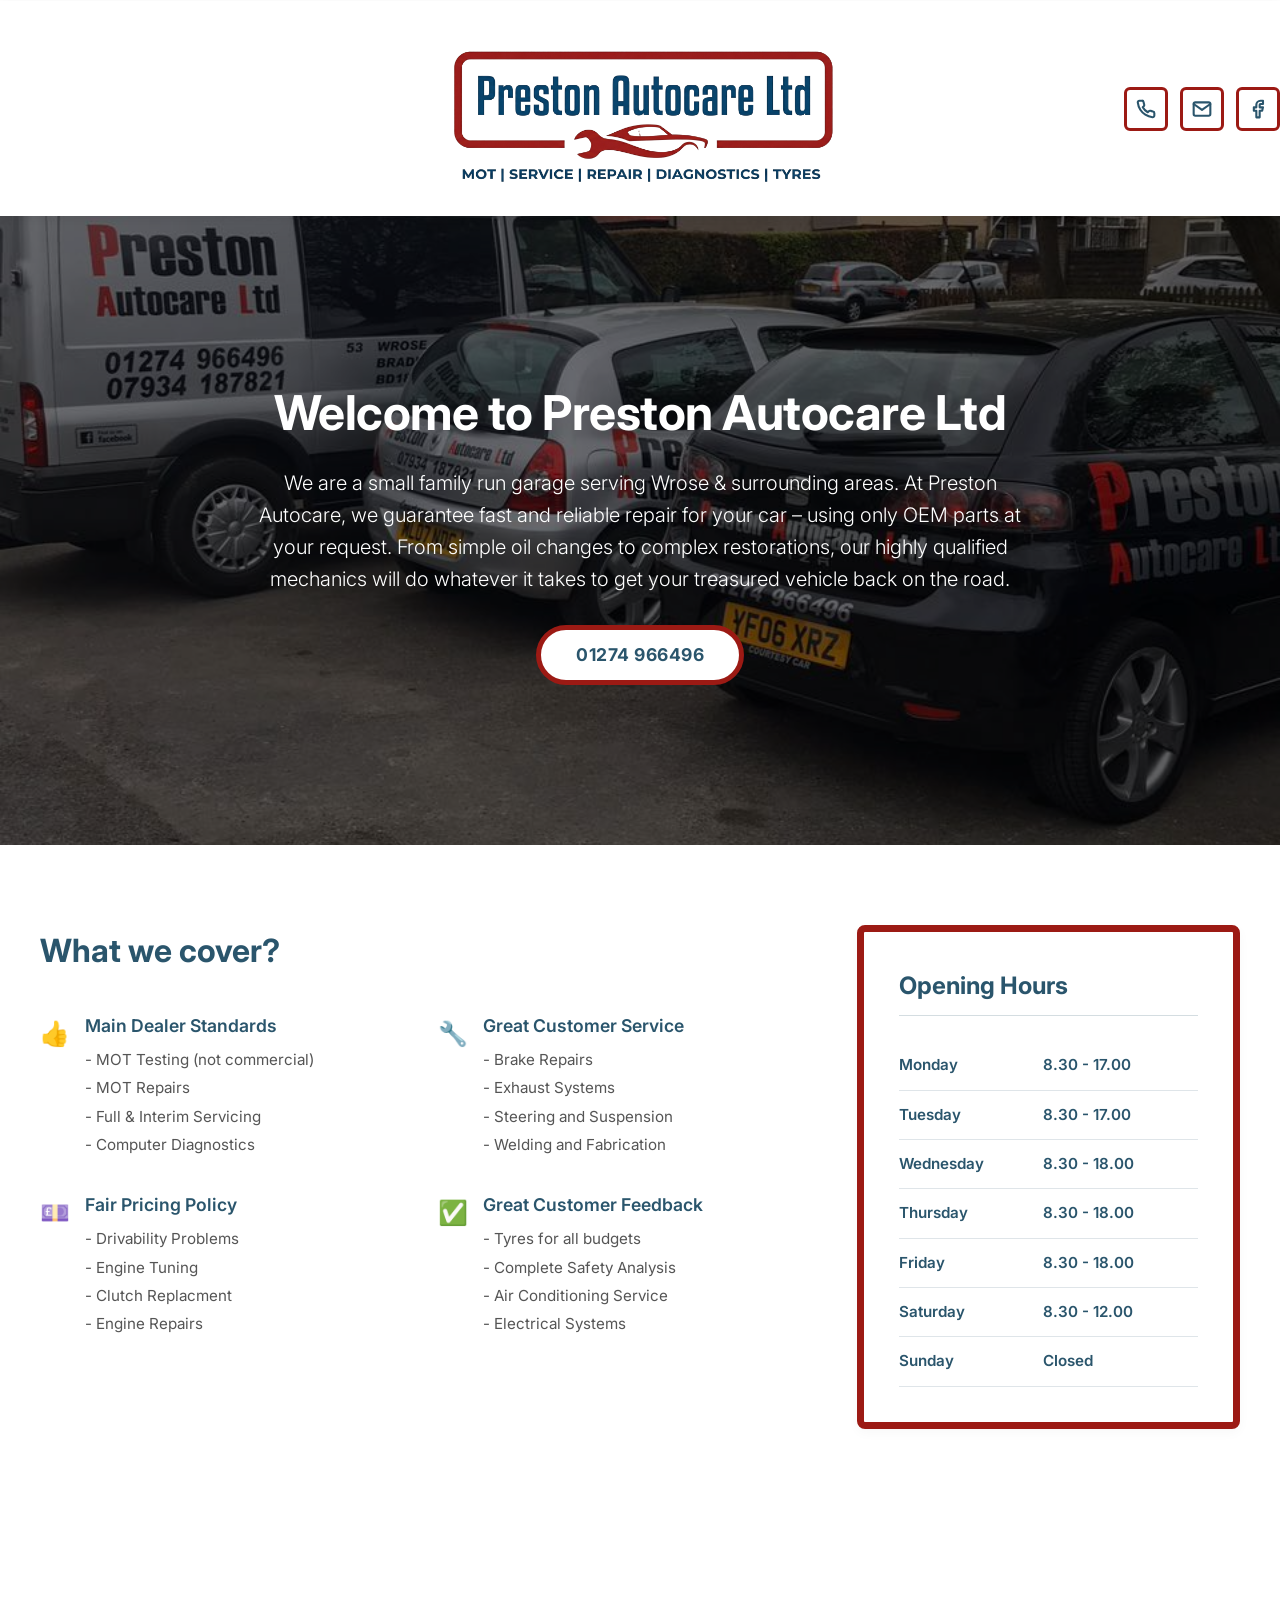
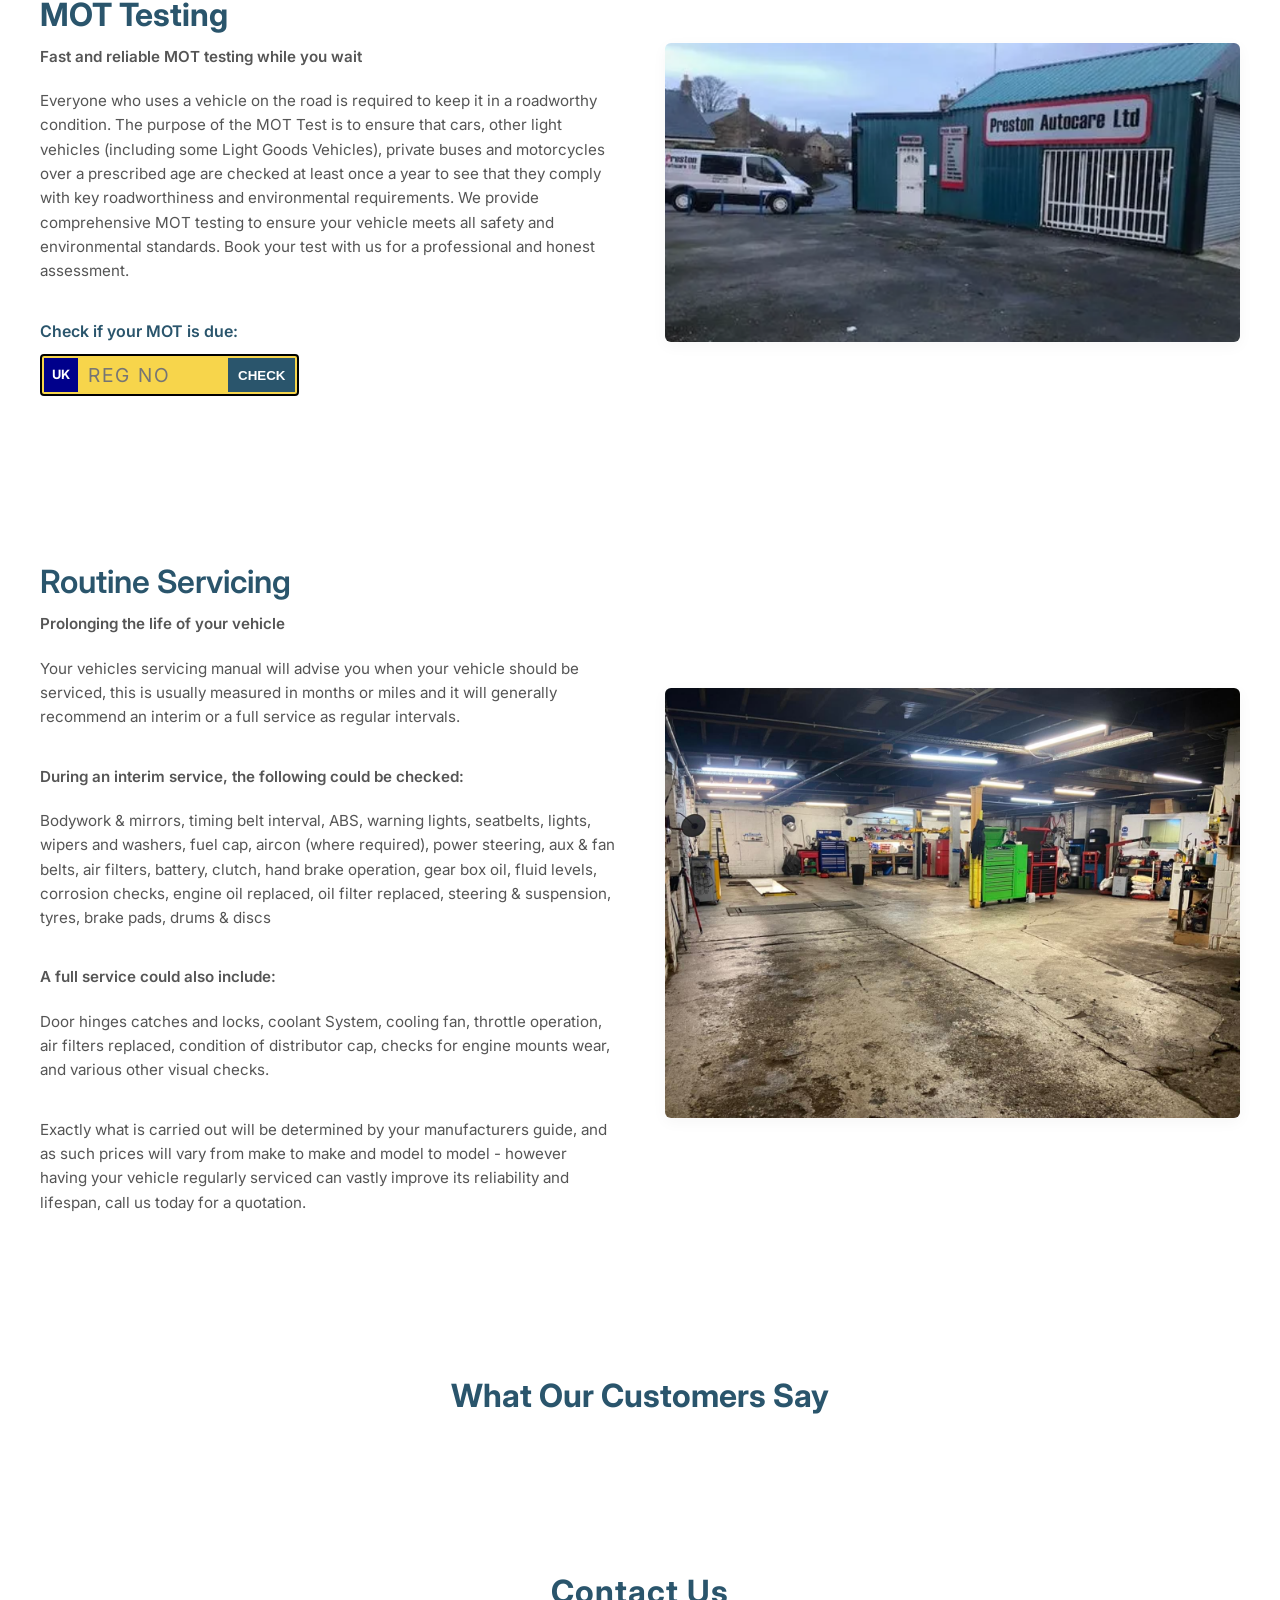
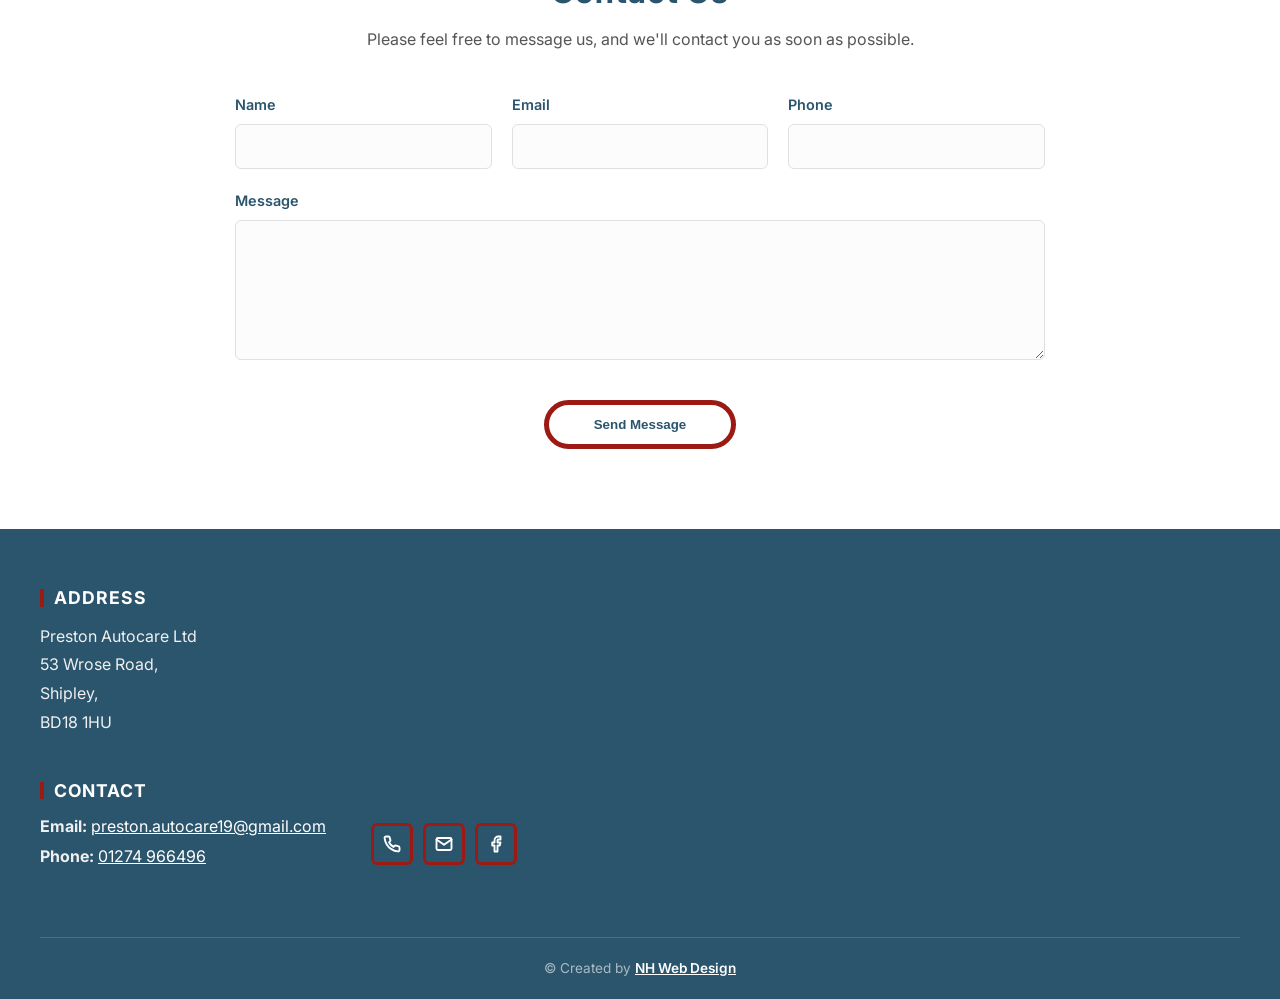
<file: index.html>
<!DOCTYPE html>
<html lang="en">
<head>
    <meta charset="UTF-8">
    <meta name="viewport" content="width=device-width, initial-scale=1.0">
    <title>Preston Autocare Ltd</title>
    <link rel="stylesheet" href="css/style.css">
    <!-- Google Fonts for elegant typography -->
    <link rel="preconnect" href="https://fonts.googleapis.com">
    <link rel="preconnect" href="https://fonts.gstatic.com" crossorigin>
    <link href="https://fonts.googleapis.com/css2?family=Inter:wght@300;400;600;700&display=swap" rel="stylesheet">
    <link rel="icon" type="image/png" href="images/favicon.png">
    <script src="https://challenges.cloudflare.com/turnstile/v0/api.js" async defer></script>
</head>
<body>

    <header class="site-header">
        <div class="header-container">
            <div class="logo">
                <img src="images/logo.png" alt="Preston Autocare">
            </div>
        </div>
<div class="header-contact-boxes">
            <!-- Phone Box -->
            <a href="tel:01274966496" class="contact-box" title="Call Preston Autocare">
                <svg viewBox="0 0 24 24" fill="none" stroke="currentColor" stroke-width="2.5" stroke-linecap="round" stroke-linejoin="round">
                    <path d="M22 16.92v3a2 2 0 0 1-2.18 2 19.79 19.79 0 0 1-8.63-3.07 19.5 19.5 0 0 1-6-6 19.79 19.79 0 0 1-3.07-8.67A2 2 0 0 1 4.11 2h3a2 2 0 0 1 2 1.72 12.84 12.84 0 0 0 .7 2.81 2 2 0 0 1-.45 2.11L8.09 9.91a16 16 0 0 0 6 6l1.27-1.27a2 2 0 0 1 2.11-.45 12.84 12.84 0 0 0 2.81.7A2 2 0 0 1 22 16.92z"/>
                </svg>
            </a>

            <!-- Email Box -->
            <a href="mailto:preston.autocare19@gmail.com" class="contact-box" title="Email Preston Autocare">
                <svg viewBox="0 0 24 24" fill="none" stroke="currentColor" stroke-width="2.5" stroke-linecap="round" stroke-linejoin="round">
                    <path d="M4 4h16c1.1 0 2 .9 2 2v12c0 1.1-.9 2-2 2H4c-1.1 0-2-.9-2-2V6c0-1.1.9-2 2-2z"/>
                    <polyline points="22,6 12,13 2,6"/>
                </svg>
            </a>

            <!-- Facebook Box (👉 NEW) -->
            <a href="https://www.facebook.com/people/Preston-Autocare-LTD/100059719729482/" target="_blank" rel="noopener" class="contact-box" title="Follow Preston Autocare on Facebook">
                <svg viewBox="0 0 24 24" fill="none" stroke="currentColor" stroke-width="2.5" stroke-linecap="round" stroke-linejoin="round">
                    <path d="M18 2h-3a5 5 0 0 0-5 5v3H7v4h3v8h4v-8h3l1-4h-4V7a1 1 0 0 1 1-1h3z"/>
                </svg>
            </a>
        </div>
    </header>

    <!-- Hero Section -->
    <section class="hero">
        <div class="hero-overlay"></div>
        <div class="hero-content">
            <h1>Welcome to Preston Autocare Ltd</h1>
            <p class="hero-subtext">We are a small family run garage serving Wrose & surrounding areas.
At Preston Autocare, we guarantee fast and reliable repair for your car – using only OEM parts at your request. From simple oil changes to complex restorations, our highly qualified mechanics will do whatever it takes to get your treasured vehicle back on the road.</p>
            <a href="tel:01274966496" class="btn-primary hero-phone-btn">
                <span class="phone-icon-red">📞</span> 01274 966496
            </a>
        </div>
    </section>

    <!-- Features & Opening Hours Section -->
    <section class="info-section">
        <div class="info-container">
            <div class="services-overview">
                <h2>What we cover?</h2>
                <br>
                <div class="services-grid">
                    <div class="service-item">
                        <div class="service-icon">👍</div>
                        <div class="service-text">
                            <h3>Main Dealer Standards</h3>
                            <ul>
                                <li>- MOT Testing (not commercial)</li>
                                <li>- MOT Repairs</li>
                                <li>- Full & Interim Servicing</li>
                                <li>- Computer Diagnostics</li> 
                            </ul>
                        </div>
                    </div>
                    <div class="service-item">
                        <div class="service-icon">🔧</div>
                        <div class="service-text">
                            <h3>Great Customer Service</h3>
                            <ul>
                                <li>- Brake Repairs</li>
                                <li>- Exhaust Systems</li>
                                <li>- Steering and Suspension</li>
                                <li>- Welding and Fabrication</li>
                            </ul>
                        </div>
                    </div>
                    <div class="service-item">
                        <div class="service-icon">💷</div>
                        <div class="service-text">
                            <h3>Fair Pricing Policy</h3>
                            <ul>
                                <li>- Drivability Problems</li>
                                <li>- Engine Tuning</li>
                                <li>- Clutch Replacment</li>
                                <li>- Engine Repairs</li>
                            </ul>
                        </div>
                    </div>
                    <div class="service-item">
                        <div class="service-icon">✅</div>
                        <div class="service-text">
                            <h3>Great Customer Feedback</h3>
                            <ul>
                                <li>- Tyres for all budgets</li>
                                <li>- Complete Safety Analysis</li>
                                <li>- Air Conditioning Service</li>
                                <li>- Electrical Systems</li>
                            </ul>
                        </div>
                    </div>
                </div>
            </div>

            <!-- Opening Hours -->
            <div class="hours-box">
                <h3>Opening Hours</h3>
                <table class="hours-table">
                    <tr><td>Monday</td><td class="text-right">8.30 - 17.00</td></tr>
                    <tr><td>Tuesday</td><td class="text-right">8.30 - 17.00</td></tr>
                    <tr><td>Wednesday</td><td class="text-right">8.30 - 18.00</td></tr>
                    <tr><td>Thursday</td><td class="text-right">8.30 - 18.00</td></tr>
                    <tr><td>Friday</td><td class="text-right">8.30 - 18.00</td></tr>
                    <tr><td>Saturday</td><td class="text-right">8.30 - 12.00</td></tr>
                    <tr><td>Sunday</td><td class="text-right">Closed</td></tr>
                </table>
            </div>
        </div>
    </section>

    <!-- MOT Section -->
    <section class="mot-section">
        <div class="mot-container">
            <div class="text-blocks">
                <div class="block">
                    <h2>MOT Testing</h2>
                    <p class="sub-headline">Fast and reliable MOT testing while you wait</p>
                    <p>Everyone who uses a vehicle on the road is required to keep it in a roadworthy condition. The purpose of the MOT Test is to ensure that cars, other light vehicles (including some Light Goods Vehicles), private buses and motorcycles over a prescribed age are checked at least once a year to see that they comply with key roadworthiness and environmental requirements. We provide comprehensive MOT testing to ensure your vehicle meets all safety and environmental standards. Book your test with us for a professional and honest assessment.</p>
                </div>
                
                <div class="mot-checker-container">
                    <label for="reg-input">Check if your MOT is due:</label>
                    <form id="mot-form" onsubmit="redirectToMOT(event)">
                        <div class="number-plate">
                            <div class="plate-blue-strip">UK</div>
                            <input type="text" id="reg-input" placeholder="REG NO" required maxlength="8">
                            <button type="submit">CHECK</button>
                        </div>
                    </form>
                </div>
            </div>

            <div class="single-image-showcase">
                <img src="images/garage.png" alt="Preston Autocare garage">
            </div>
        </div>
    </section>

    <!-- Servicing Section -->
    <section class="servicing-section">
        <div class="servicing-container">
            <div class="text-blocks">
                <div class="block">
                    <h2>Routine Servicing</h2>
                    <p class="sub-headline">Prolonging the life of your vehicle</p>
                    <p>Your vehicles servicing manual will advise you when your vehicle should be serviced, this is usually measured in months or miles and it will generally recommend an interim or a full service as regular intervals.</p>
                </div>
                
                <div class="block">
                    <p class="sub-headline">During an interim service, the following could be checked:</p>
                    <p>Bodywork & mirrors, timing belt interval, ABS, warning lights, seatbelts, lights, wipers and washers, fuel cap, aircon (where required), power steering, aux & fan belts, air filters, battery, clutch, hand brake operation, gear box oil, fluid levels, corrosion checks, engine oil replaced, oil filter replaced, steering & suspension, tyres, brake pads, drums & discs</p>
                </div>

                <div class="block">
                    <p class="sub-headline">A full service could also include:</p>
                    <p>Door hinges catches and locks, coolant System, cooling fan, throttle operation, air filters replaced, condition of distributor cap, checks for engine mounts wear, and various other visual checks.</p>
                </div>

                <div class="block">
                    <p>Exactly what is carried out will be determined by your manufacturers guide, and as such prices will vary from make to make and model to model - however having your vehicle regularly serviced can vastly improve its reliability and lifespan, call us today for a quotation.</p>
                </div>
            </div>
            
            <div class="single-image-showcase">
                <img src="images/cars.png" alt="Car makes">
            </div>
        </div>
    </section>

    <!-- Reviews Section -->
    <section id="reviews" class="reviews-section" style="padding: 40px 20px; text-align: center;">
        <h2>What Our Customers Say</h2>
        <script src="https://elfsightcdn.com/platform.js" async></script>
        <div class="elfsight-app-08f56f54-3ddc-4a04-b96a-5ed05c0e384d" data-elfsight-app-lazy></div>
    </section>
    
    <!-- Contact Form Section -->
    <section id="contact" class="contact-section">
        <h2>Contact Us</h2>
        <p>Please feel free to message us, and we'll contact you as soon as possible.</p>
        
        <form class="contact-form" action="https://formspree.io/f/mwvjkolw" method="POST">
            <div class="form-row">
                <div class="input-group">
                    <label for="name">Name</label>
                    <input type="text" id="name" name="name" required>
                </div>
                <div class="input-group">
                    <label for="email">Email</label>
                    <input type="email" id="email" name="email" required>
                </div>
                <div class="input-group">
                    <label for="phone">Phone</label>
                    <input type="tel" id="phone" name="phone">
                </div>
            </div>
            <div class="form-row large-row">
                <div class="input-group full-width">
                    <label for="message">Message</label>
                    <textarea id="message" name="message" rows="6" required></textarea>
                </div>
            </div>

            <div class="cf-turnstile" data-sitekey="0x4AAAAAADeX585-1G8GepCL" style="margin-bottom: 20px; display: flex; justify-content: center;"></div>

            <button type="submit" class="btn-submit">Send Message</button>
        </form>
    </section>

    <!-- Footer & Map Section -->
    <footer class="site-footer">
        <div class="footer-container">
            
            <!-- COLUMN 1: LEFT SIDE (INFO & CONTACTS) -->
            <div class="footer-info">
                <h3>Address</h3>
                <address>
                    Preston Autocare Ltd<br>
                    53 Wrose Road,<br>
                    Shipley,<br>
                    BD18 1HU
                </address>

                <h3>Contact</h3>
                <div class="footer-contact-container">
                    <div class="footer-contact-text">
                        <p><strong>Email:</strong> <a href="mailto:preston.autocare19@gmail.com">preston.autocare19@gmail.com</a></p>
                        <p><strong>Phone:</strong> <a href="tel:01274966496">01274 966496</a></p>
                    </div>

                        <div class="footer-contact-boxes">
                        <!-- Phone Box -->
                        <a href="tel:01274966496" class="footer-box" title="Call Preston Autocare">
                            <svg viewBox="0 0 24 24" fill="none" stroke="currentColor" stroke-width="2.5" stroke-linecap="round" stroke-linejoin="round">
                                <path d="M22 16.92v3a2 2 0 0 1-2.18 2 19.79 19.79 0 0 1-8.63-3.07 19.5 19.5 0 0 1-6-6 19.79 19.79 0 0 1-3.07-8.67A2 2 0 0 1 4.11 2h3a2 2 0 0 1 2 1.72 12.84 12.84 0 0 0 .7 2.81 2 2 0 0 1-.45 2.11L8.09 9.91a16 16 0 0 0 6 6l1.27-1.27a2 2 0 0 1 2.11-.45 12.84 12.84 0 0 0 2.81.7A2 2 0 0 1 22 16.92z"/>
                            </svg>
                        </a>

                        <!-- Email Box -->
                        <a href="mailto:preston.autocare19@gmail.com" class="footer-box" title="Email Preston Autocare">
                            <svg viewBox="0 0 24 24" fill="none" stroke="currentColor" stroke-width="2.5" stroke-linecap="round" stroke-linejoin="round">
                                <path d="M4 4h16c1.1 0 2 .9 2 2v12c0 1.1-.9 2-2 2H4c-1.1 0-2-.9-2-2V6c0-1.1.9-2 2-2z"/>
                                <polyline points="22,6 12,13 2,6"/>
                            </svg>
                        </a>

                        <!-- Facebook Box (👉 NEW) -->
                        <a href="https://www.facebook.com/people/Preston-Autocare-LTD/100059719729482/" target="_blank" rel="noopener" class="footer-box" title="Follow Preston Autocare on Facebook">
                            <svg viewBox="0 0 24 24" fill="none" stroke="currentColor" stroke-width="2.5" stroke-linecap="round" stroke-linejoin="round">
                                <path d="M18 2h-3a5 5 0 0 0-5 5v3H7v4h3v8h4v-8h3l1-4h-4V7a1 1 0 0 1 1-1h3z"/>
                            </svg>
                        </a>
                    </div>
                </div>
            </div> <!-- Closes Left Column (.footer-info) -->

            <!-- COLUMN 2: RIGHT SIDE (MAP) -->
            <div class="footer-map">
                <iframe src="https://www.google.com/maps/embed?pb=!1m18!1m12!1m3!1d2354.7773077687752!2d-1.7614621230088934!3d53.82903743849754!2m3!1f0!2f0!3f0!3m2!1i1024!2i768!4f13.1!3m3!1m2!1s0x487be3f46eeab083%3A0xdb24892dcdbbcc7c!2spreston%20autocare%20ltd!5e0!3m2!1sen!2suk!4v1780491046645!5m2!1sen!2suk" width="100%" height="300" style="border:0;" allowfullscreen="" loading="lazy" referrerpolicy="no-referrer-when-downgrade"></iframe>
            </div> <!-- Closes Right Column (.footer-map) -->

        </div> <!-- Closes the Grid Layout (.footer-container) -->

        <!-- FULL WIDTH BOTTOM STRIP -->
        <div class="footer-bottom">
            <p>&copy; Created by <a href="https://www.nhwebdesign.co.uk/" target="_blank" rel="noopener">NH Web Design</a></p>
        </div>
    </footer>

    <!-- MOT Redirect Script -->
    <script>
    function redirectToMOT(event) {
        event.preventDefault();
        var reg = document.getElementById('reg-input').value.replace(/\s+/g, '').toLowerCase();
        var url = 'https://www.check-mot.service.gov.uk/results?registration=' + encodeURIComponent(reg) + '&checkRecalls=true';
        window.open(url, '_blank');
    }
    </script>
</body>
</html>
</file>
<file: css/style.css>
/* --- Global Resets & Variables --- */
:root {
    --primary-color: #2A556C;
    --text-dark: #2A556C;
    --text-muted: #555555;
    --bg-light: #f9f9f9;
    --font-stack: 'Inter', sans-serif;
}

* {
    box-sizing: border-box;
    margin: 0;
    padding: 0;
}

html {
    scroll-behavior: smooth;
}

body {
    font-family: var(--font-stack);
    color: var(--text-dark);
    line-height: 1.6;
    background-color: #ffffff;
}

/* --- Header --- */
.site-header {
    background: #ffffff;
    padding: 25px 30px;
    box-shadow: 0 2px 10px rgba(0,0,0,0.05);
    position: sticky;
    top: 1px;
    z-index: 1000;
}

/* --- Header Contact Shortcut Boxes --- */
.header-container {
    position: relative;
    width: 100%;
}

.header-contact-boxes {
    display: flex;
    gap: 12px;
}

.contact-box {
    display: flex;
    align-items: center;
    justify-content: center;
    width: 44px;
    height: 44px;
    background-color: #ffffff;
    border: 3px solid #9C1A14;
    color: var(--primary-color);
    border-radius: 6px;
    text-decoration: none;
    box-sizing: border-box;
    transition: transform 0.2s ease, background-color 0.2s ease, color 0.2s ease, border-color 0.2s ease;
}

.contact-box svg {
    width: 20px;
    height: 20px;
}

/* Smooth hover interaction */
.contact-box:hover {
    background-color: #9C1A14;
    border-color: #9C1A14;
    color: #ffffff;
    transform: scale(1.05);
}

/* Desktop Display Behavior */
@media (min-width: 769px) {
    .header-contact-boxes {
        position: absolute;
        top: 50%;
        right: 0;
        transform: translateY(-50%);
    }
}
    /* Mobile Display Behavior */
@media (max-width: 768px) {
    .header-contact-boxes {
        justify-content: center;
        margin-top: 15px;
        margin-bottom: 5px;
    }
}

.logo img {
    height: 165px;
    width: auto;
    display: block;
    margin: 0 auto;           
}

.phone-btn {
    background-color: #333333;
    color: #ffffff;
    text-decoration: none;
    padding: 10px 22px;
    border-radius: 25px;
    font-weight: 600;
    font-size: 0.95rem;
    transition: background 0.3s ease;
}

.phone-btn:hover {
    background-color: var(--primary-color);
}

/* --- Hero Section --- */
.hero {
    position: relative;
    background: url('../images/background.png') no-repeat center center/cover;
    height: 70vh;
    min-height: 450px;
    display: flex;
    align-items: center;
    justify-content: center;
    color: #ffffff;
    text-align: center;
    padding: 20px;
}

.hero-overlay {
    position: absolute;
    top: 0;
    left: 0;
    width: 100%;
    height: 100%;
    background: rgba(0, 0, 0, 0.55);
}

.hero-content {
    position: relative;
    z-index: 1;
    max-width: 800px;
}

.hero-content h1 {
    font-size: 3rem;
    font-weight: 700;
    margin-bottom: 15px;
    letter-spacing: -0.5px;
}

.hero-subtext {
    font-size: 1.25rem;
    margin-bottom: 30px;
    font-weight: 300;
}

.btn-primary {
    background-color: var(--primary-color);
    color: #ffffff;
    text-decoration: none;
    padding: 14px 35px;
    font-weight: 600;
    border-radius: 30px;
    display: inline-block;
    transition: transform 0.2s ease, background 0.3s ease;
}

.btn-primary:hover {
    transform: translateY(-2px);
    filter: brightness(1.1);
}

/* --- Hero Phone Button Styles --- */
.btn-primary.hero-phone-btn {
    background-color: #ffffff;       
    color: var(--primary-color);     
    border: 5px solid #9C1A14;       
    padding: 11px 35px;              
    font-size: 1.1rem;               
    font-weight: 700;                
    letter-spacing: 0.5px;
    display: inline-flex;
    align-items: center;
    justify-content: center;
    transition: all 0.3s ease;       
}

.btn-primary.hero-phone-btn:hover {
    background-color: #9C1A14;       
    color: #ffffff;                  
    transform: translateY(-2px);     
}

.phone-icon-red {
    display: none;
}

/* --- Info & Opening Hours Section --- */
.info-section {
    padding: 80px 20px;
    background-color: #ffffff;
}

.info-container {
    max-width: 1200px;
    margin: 0 auto;
    display: grid;
    grid-template-columns: 2fr 1fr;
    gap: 50px;
}

.services-overview h2 {
    font-size: 2rem;
    margin-bottom: 10px;
}

.section-desc {
    color: var(--text-muted);
    margin-bottom: 40px;
}

.services-grid {
    display: grid;
    grid-template-columns: 1fr 1fr;
    gap: 30px;
}

.service-item {
    display: flex;
    gap: 15px;
}

.service-icon {
    font-size: 1.5rem;
    color: var(--primary-color);
    margin-top: 3px;
}

.service-text h3 {
    font-size: 1.1rem;
    margin-bottom: 8px;
    font-weight: 600;
}

.service-text ul {
    list-style: none;
    color: var(--text-muted);
    font-size: 0.95rem;
}

.service-text li {
    margin-bottom: 4px;
}

/* --- Hours Box Customizations --- */
.hours-box {
    background-color: #ffffff;      
    color: var(--primary-color);    
    border: 7px solid #9C1A14;      
    padding: 35px;
    border-radius: 8px;
    height: fit-content;
    box-shadow: 0 4px 12px rgba(0,0,0,0.03); 
    font-weight: 600; 
}

.hours-box h3 {
    font-size: 1.5rem;
    margin-bottom: 25px;
    border-bottom: 1px solid rgba(42, 85, 108, 0.2); 
    padding-bottom: 10px;
    color: var(--primary-color);    
}

.hours-table {
    width: 100%;
    border-collapse: collapse;
}

.hours-table td {
    padding: 12px 0;
    border-bottom: 1px solid rgba(42, 85, 108, 0.15); 
    font-size: 0.95rem;
}

/* --- MOT Section --- */
.mot-section {
    padding: 80px 20px;
    background-color: #ffffff;
}

.mot-section h2 {
    font-size: 2rem;
    font-weight: 700;
    margin-bottom: 5px;
    color: var(--text-dark);
}

.mot-container {
    max-width: 1200px;
    margin: 0 auto;
    display: grid;
    grid-template-columns: 1fr 1fr;
    gap: 50px;
    align-items: center;
}

/* --- Values Section --- */
.gallery-text-section {
    padding: 80px 20px;
    background-color: #ffffff; 
}

.gallery-text-container {
    max-width: 1200px;
    margin: 0 auto;
    display: grid;
    grid-template-columns: 1fr 1fr;
    gap: 50px;
    align-items: center;
}

.text-blocks .block {
    margin-bottom: 35px;
}

.text-blocks h3 {
    font-size: 1.2rem;
    margin-bottom: 10px;
    font-weight: 600;
}

.text-blocks p {
    color: var(--text-muted);
    font-size: 0.95rem;
}

/* --- Routine Servicing Section --- */
.servicing-section {
    padding: 80px 20px;
    background-color: #ffffff; 
}

.servicing-container {
    max-width: 1200px;
    margin: 0 auto;
    display: grid;
    grid-template-columns: 1fr 1fr;
    gap: 50px;
    align-items: center;
}

.servicing-section h2 {
    font-size: 2rem;
    font-weight: 600;
    margin-bottom: 5px;
    color: var(--text-dark);
}

.sub-headline {
    font-size: 1.2rem;
    font-weight: 600;
    color: var(--primary-color); 
    margin-bottom: 20px;
}

.single-image-showcase img {
    width: 100%;
    height: auto;
    object-fit: cover;
    border-radius: 6px; 
    display: block;
    box-shadow: 0 4px 15px rgba(0,0,0,0.04); 
}

/* --- Reviews Section Title --- */
.reviews-section h2 {
    color: var(--primary-color);    
    font-size: 2rem;                
    margin-bottom: 25px;            
    font-weight: 700;               
}

/* --- Contact Section --- */
.contact-section {
    padding: 80px 20px;
    text-align: center;
    max-width: 850px;
    margin: 0 auto;
}

.contact-section h2 {
    font-size: 2rem;
    margin-bottom: 10px;
    letter-spacing: 1px;
}

.contact-section p {
    color: var(--text-muted);
    margin-bottom: 40px;
}

.contact-form {
    text-align: left;
}

.form-row {
    display: flex;
    gap: 20px;
    margin-bottom: 20px;
}

.input-group {
    flex: 1;
    display: flex;
    flex-direction: column;
}

.input-group label {
    font-size: 0.9rem;
    font-weight: 600;
    margin-bottom: 8px;
}

.input-group input,
.input-group textarea {
    width: 100%;
    padding: 12px;
    border: 1px solid #e0e0e0;
    background-color: #fcfcfc;
    border-radius: 6px;
    font-family: var(--font-stack);
    font-size: 0.95rem;
}

.input-group input:focus,
.input-group textarea:focus {
    outline: none;
    border-color: var(--primary-color);
}

.consent-container {
    margin: 25px 0;
    text-align: center;
}

.checkbox-label {
    font-size: 0.85rem;
    color: var(--text-muted);
}

.checkbox-label a {
    color: var(--primary-color);
    text-decoration: none;
}

.btn-submit {
    display: block;
    width: fit-content;
    margin: 0 auto;
    background-color: #ffffff;       
    color: var(--primary-color);     
    border: 5px solid #9C1A14;       
    padding: 12px 45px;              
    font-weight: 700;                
    border-radius: 25px;             
    cursor: pointer;
    transition: all 0.3s ease;       
}

.btn-submit:hover {
    background-color: #9C1A14;       
    color: #ffffff;                  
}

/* --- MOT Checker Container --- */
.mot-checker-container {
    margin: 20px 0 0 0;
    text-align: left;
    max-width: 400px;
}

.mot-checker-container label {
    display: block;
    margin-bottom: 10px;
    font-weight: 600;
}

.number-plate {
    display: inline-flex;
    background-color: #f7d54b; 
    border: 2px solid #000;
    border-radius: 4px;
    overflow: hidden;
    padding: 2px;
}

.plate-blue-strip {
    background-color: #00008b;
    color: white;
    padding: 5px 8px;
    font-weight: bold;
    font-size: 0.8rem;
    display: flex;
    align-items: center;
}

.number-plate input {
    border: none;
    background: transparent;
    padding: 5px 10px;
    font-size: 1.2rem;
    text-transform: uppercase;
    font-family: var(--font-stack); 
    letter-spacing: 2px;
    width: 150px;
    outline: none;
}

.number-plate button {
    background-color: var(--primary-color);
    color: white;
    border: none;
    padding: 0 10px;
    cursor: pointer;
    font-weight: bold;
}

/* --- Footer --- */
.site-footer {
    background-color: var(--primary-color); 
    color: #ffffff;
    padding: 60px 20px 20px 20px;
}

.footer-container {
    max-width: 1200px;
    margin: 0 auto;             
    display: grid;
    grid-template-columns: 1fr 1fr; 
    gap: 40px;
    border-bottom: 1px solid rgba(255, 255, 255, 0.15);
    padding-bottom: 40px;
}

.footer-info h3 {
    font-size: 1.1rem;
    text-transform: uppercase;
    letter-spacing: 1px;
    margin-bottom: 15px;
    margin-top: 45px;                 
    color: #ffffff;                   
    border-left: 4px solid #9C1A14;   
    padding-left: 10px;               
    line-height: 1;                   
}

.footer-info h3:first-child {
    margin-top: 0;
}

.footer-info address {
    font-style: normal;
    color: #f0f0f0;             
    line-height: 1.8;
}

.footer-info p {
    color: #f0f0f0;
    margin-bottom: 8px;
}

.footer-info a {
    color: #ffffff;             
    text-decoration: underline;  
}

.footer-info a:hover {
    color: #e0e0e0;
}

.footer-map iframe {
    border-radius: 6px;
}

.footer-bottom {
    text-align: center;
    padding-top: 20px;
    color: rgba(255, 255, 255, 0.6);
    font-size: 0.85rem;
}

.footer-bottom a {
    color: #ffffff;
    text-decoration: underline;      /* 👈 CHANGED: Forces the link to remain underlined */
    font-weight: 600;
    transition: color 0.2s ease;
}

.footer-bottom a:hover {
    color: #ffffff;
    text-decoration: underline;
}

/* --- Responsive Media Queries (Cleanly Combined at the Bottom) --- */
@media (max-width: 992px) {
    .info-container,
    .gallery-text-container,
    .servicing-container,  
    .mot-container,
    .footer-container {
        grid-template-columns: 1fr; 
        gap: 40px;
    }
    
    .hero-content h1 {
        font-size: 2.3rem;
    }
}

@media (max-width: 600px) {
    .header-container {
        flex-direction: column;
        gap: 15px;
    }

    .logo img {
        height: 110px;        
    }
    
    .services-grid {
        grid-template-columns: 1fr;
    }
    
    .form-row {
        flex-direction: column;
        gap: 15px;
    }
    
    .hero-content h1 {
        font-size: 1.8rem;
    }

    .contact-form {
        padding: 20px;          
    }
}
/* --- Footer Contact Layout & Boxes --- */
.footer-contact-container {
    display: flex;
    align-items: center;
    gap: 45px;
    margin-top: 10px;
}

.footer-contact-text p {
    margin-bottom: 4px;
}

.footer-contact-boxes {
    display: flex;
    gap: 10px;
}

.footer-box {
    display: flex;
    align-items: center;
    justify-content: center;
    width: 42px;
    height: 42px;
    background-color: transparent;  /* Lets the brand blue footer show through */
    border: 3px solid #9C1A14;      /* Brand red border */
    color: #ffffff;                 /* Pure white icon/text color */
    border-radius: 6px;             /* Matches form's soft corner accent */
    text-decoration: none;
    box-sizing: border-box;
    transition: transform 0.2s ease, background-color 0.2s ease, border-color 0.2s ease;
}

.footer-box svg {
    width: 18px;
    height: 18px;
}

/* Inverts elegantly on hover over the dark blue background */
.footer-box:hover {
    background-color: #9C1A14;      /* Fills box solid red */
    border-color: #9C1A14;
    transform: scale(1.05);         /* Subtle interactive pop */
}

/* --- Mobile Responsiveness for Footer Layout --- */
@media (max-width: 600px) {
    .footer-contact-container {
        flex-direction: column;     /* Stacks the text and buttons vertically on mobile */
        align-items: flex-start;    /* Keeps everything neatly left-aligned */
        gap: 15px;
    }
}

/* --- Welcome Landing Page Styling --- */
.welcome-landing-container {
    max-width: 650px;
    margin: 120px auto;
    padding: 40px 30px;
    text-align: center;
    font-family: var(--font-stack);
    background: #ffffff;
    border-radius: 12px;
    box-shadow: 0 4px 20px rgba(0, 0, 0, 0.05); /* Adds a subtle, premium look */
}

.landing-logo {
    max-width: 200px;
    margin-bottom: 30px;
}

.welcome-landing-container h1 {
    font-size: 2.4rem;
    font-weight: 700;
    color: var(--text-dark);
    margin-bottom: 10px;
    letter-spacing: -0.5px;
}

.landing-subtitle {
    font-size: 1.2rem;
    color: var(--primary-color);
    margin-bottom: 25px;
}

.welcome-landing-container .divider {
    height: 3px;
    width: 60px;
    background-color: var(--primary-color);
    margin: 0 auto 25px auto;
    border-radius: 2px;
}

.landing-text {
    color: var(--text-muted);
    font-size: 1.1rem;
    line-height: 1.7;
    margin-bottom: 20px;
}

.landing-text-highlight {
    color: var(--text-dark);
    font-size: 1.1rem;
    font-weight: 600;
    margin-bottom: 35px;
}

.landing-actions {
    display: flex;
    justify-content: center;
}

/* Enhancing your primary button for a great call to action */
.landing-actions .btn-primary {
    padding: 14px 40px;
    font-size: 1.1rem;
    font-weight: 600;
    text-decoration: none;
    border-radius: 30px;
    transition: transform 0.2s ease, background 0.3s ease;
}

.landing-actions .btn-primary:hover {
    transform: translateY(-2px); /* Subtle hover lift */
}

/* Mobile Responsiveness */
@media (max-width: 600px) {
    .welcome-landing-container {
        margin: 40px 20px;
        padding: 30px 20px;
    }
    .welcome-landing-container h1 {
        font-size: 1.8rem;
    }
    .landing-subtitle {
        font-size: 1.1rem;
    }
}
</file>
